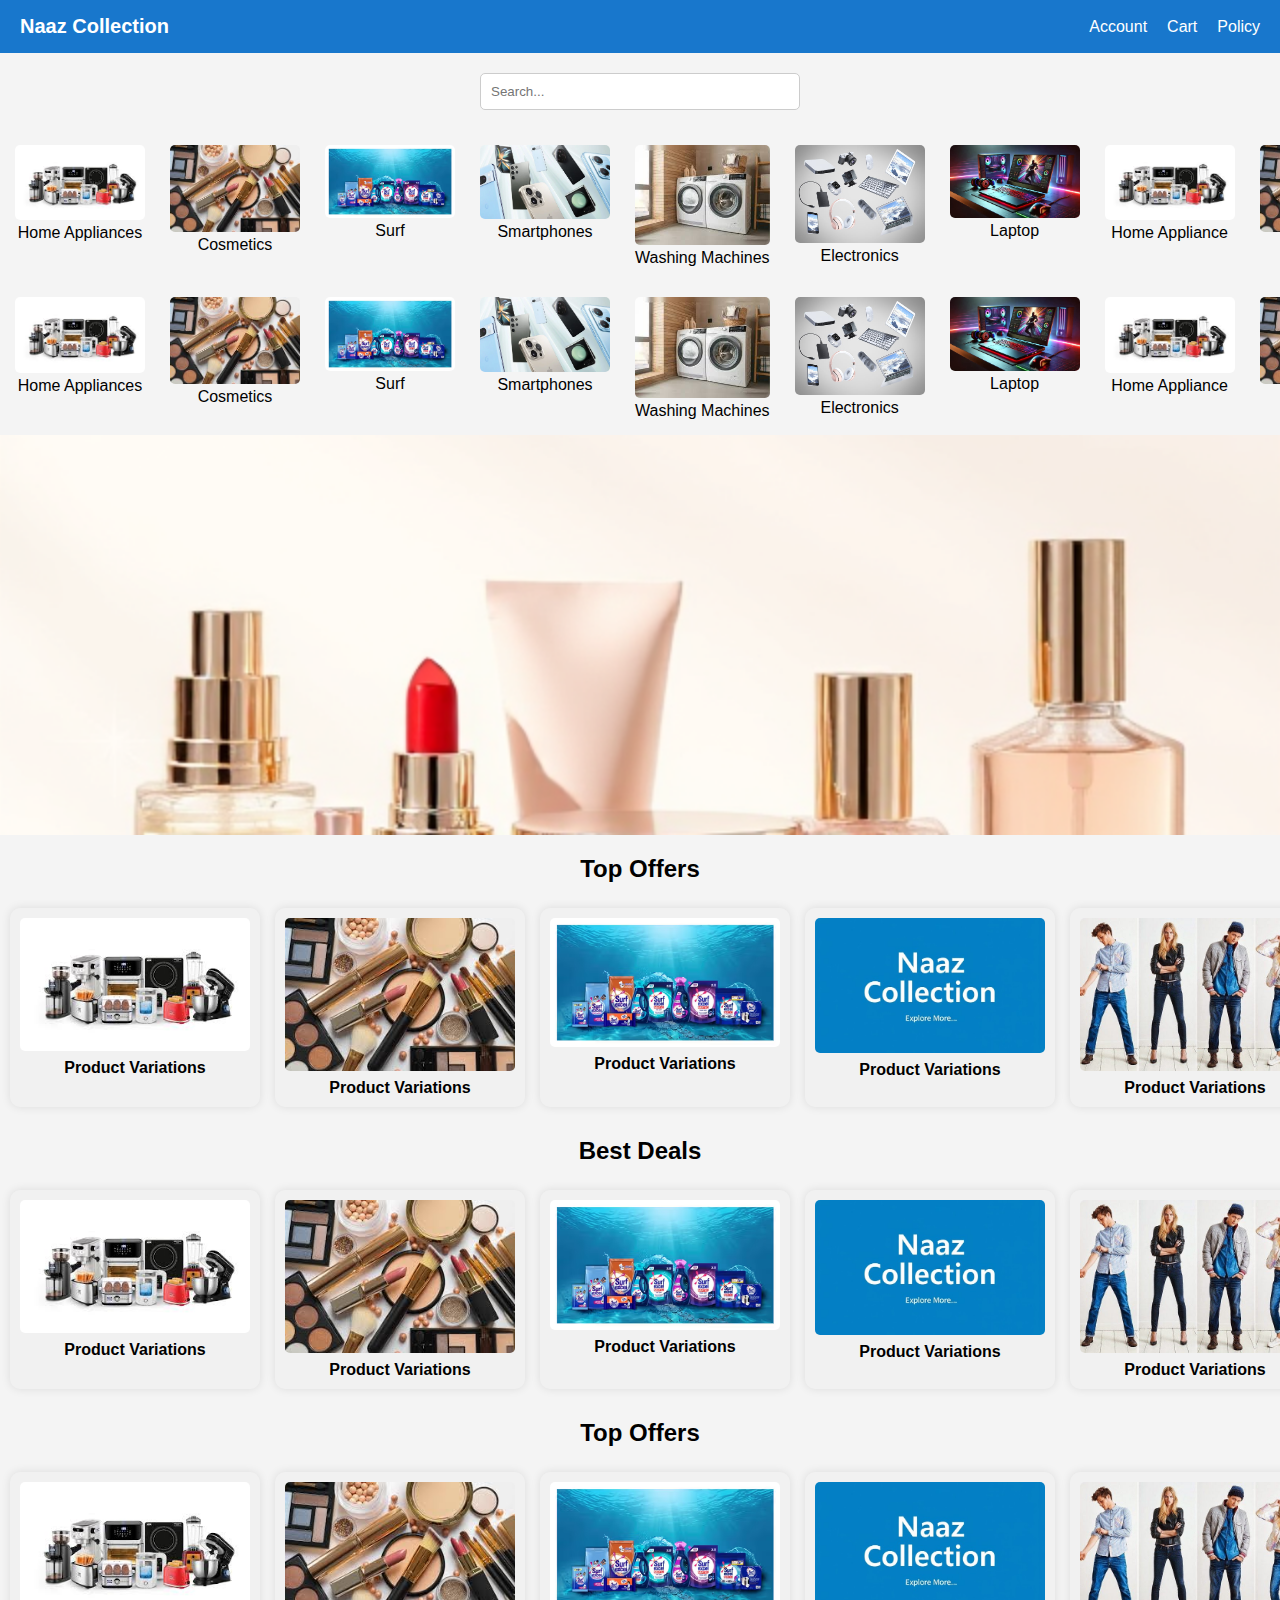
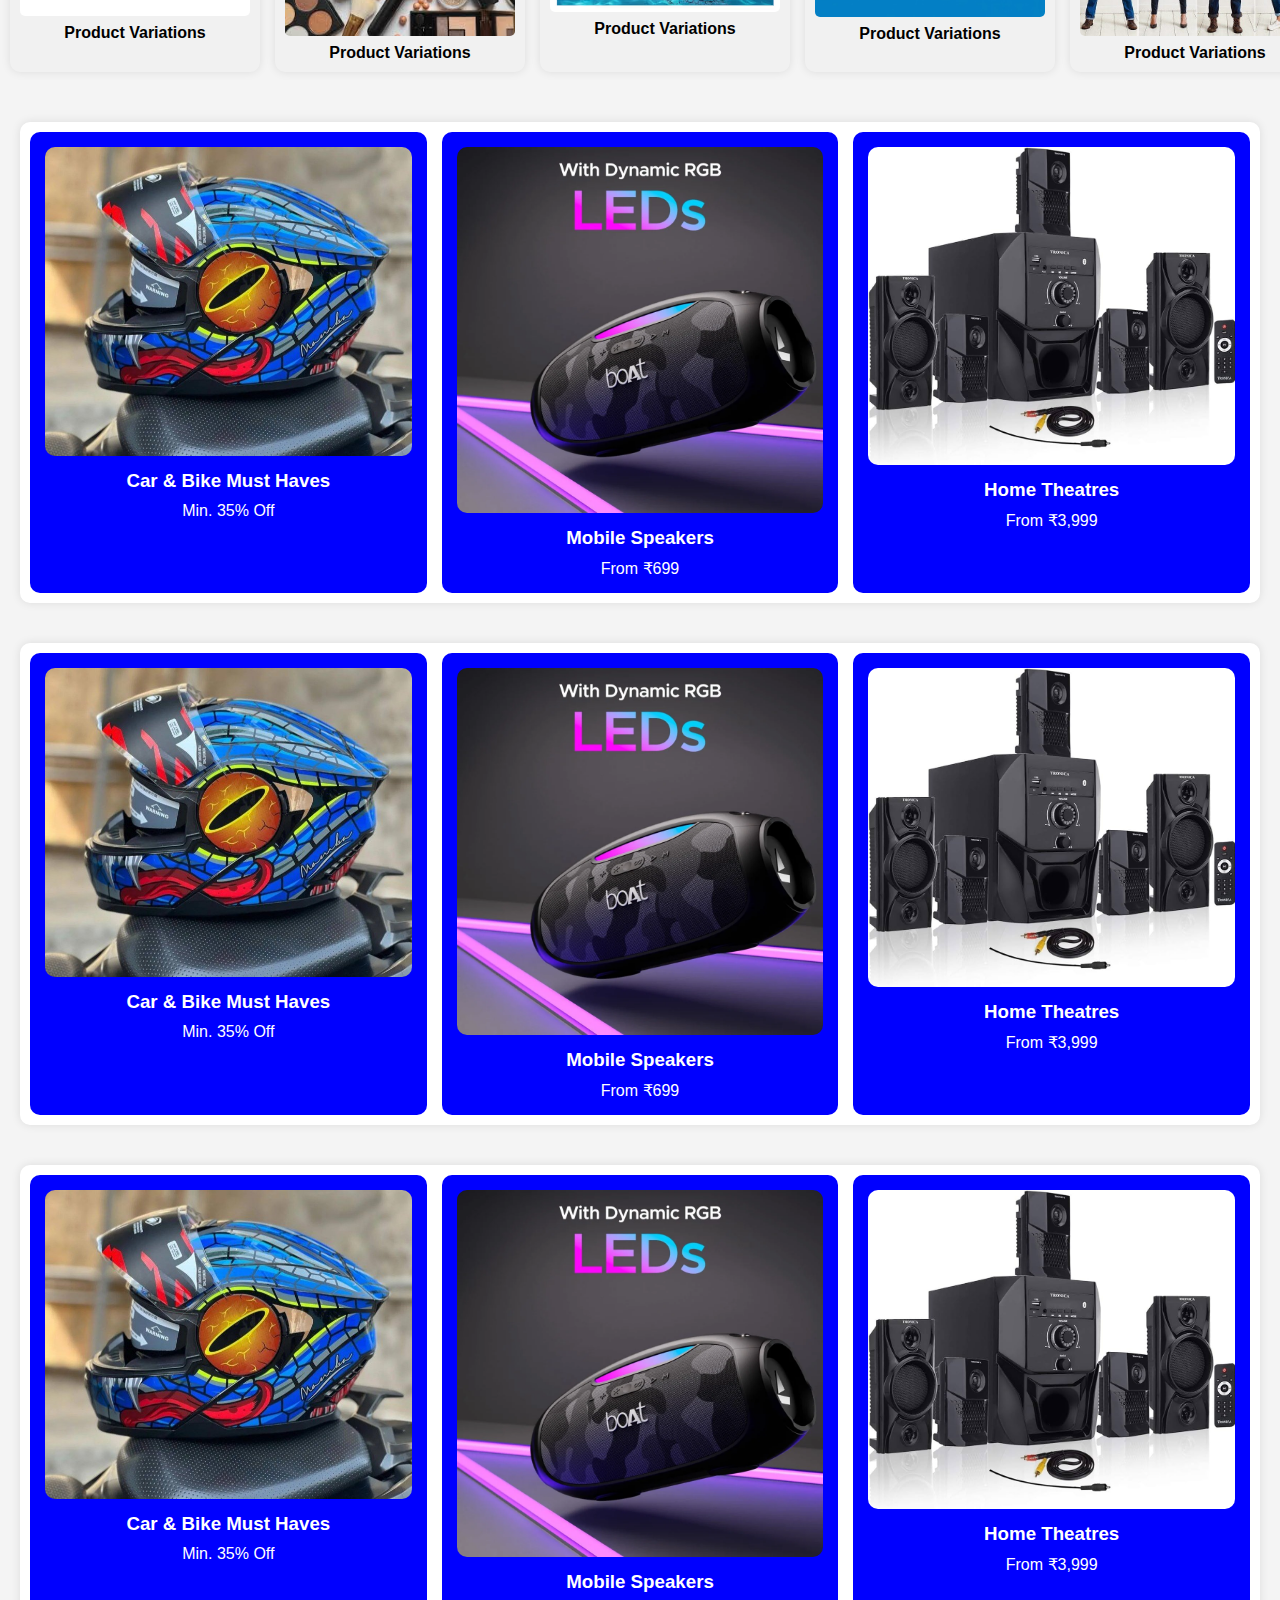
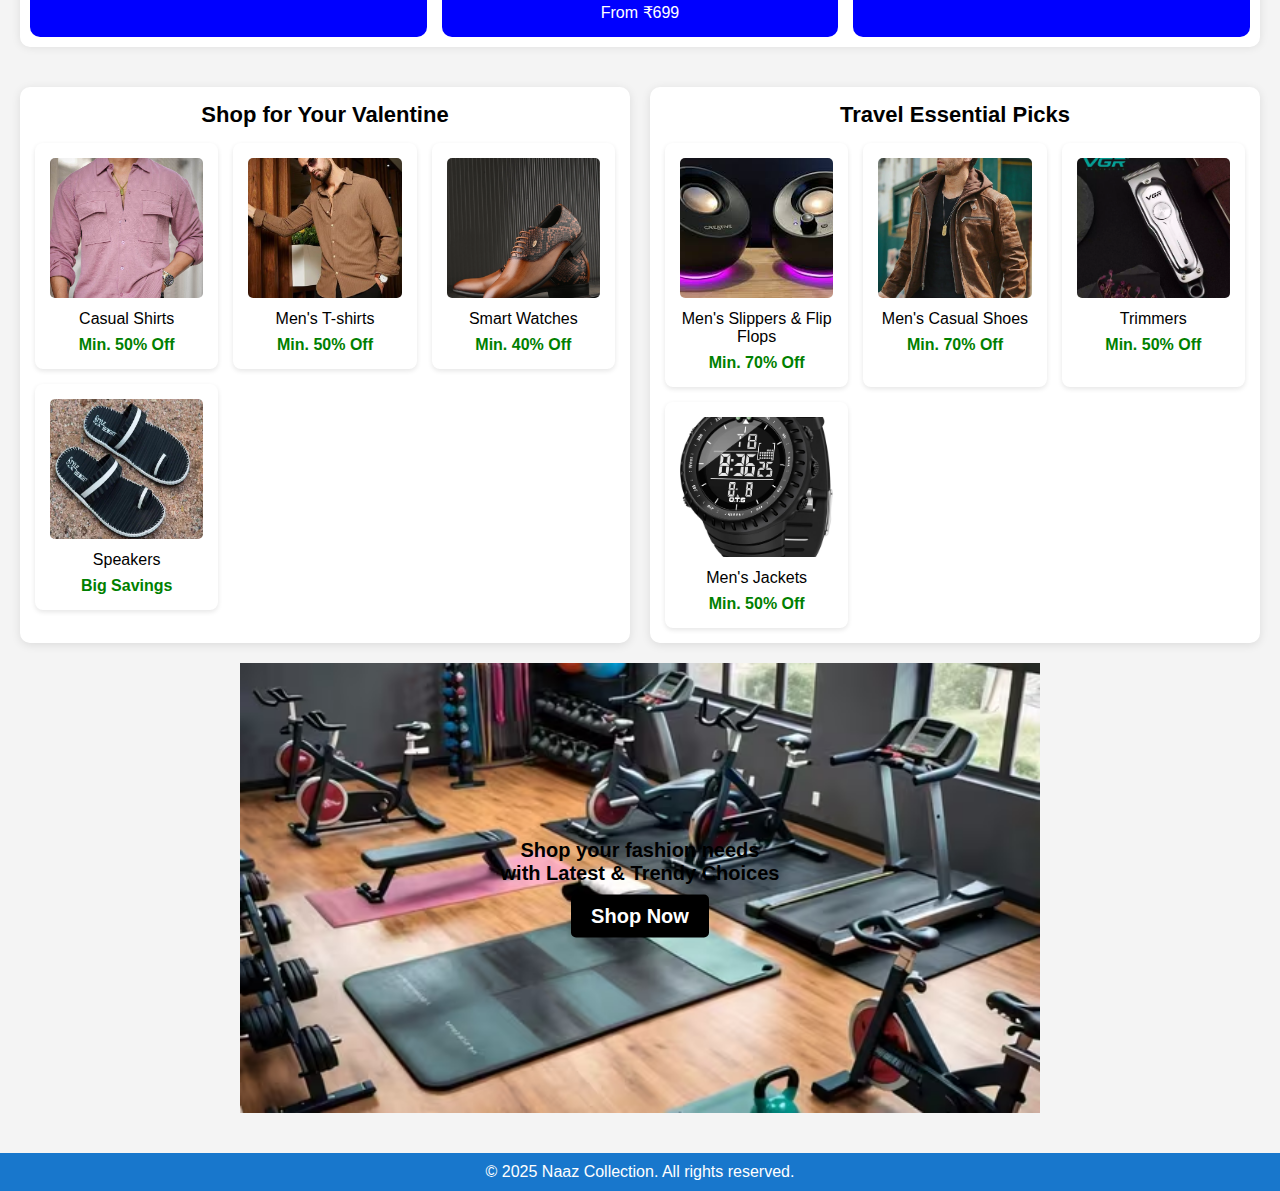
<file: index.html>
<!DOCTYPE html>
<html lang="en">

<head>
    <meta charset="UTF-8">
    <meta name="viewport" content="width=device-width, initial-scale=1.0">
    <title>Naaz Collection</title>

    <link rel="stylesheet" href="style.css">
    <script src="https://cdnjs.cloudflare.com/ajax/libs/OwlCarousel2/2.3.4/owl.carousel.min.js"></script>
    <link rel="stylesheet" href="https://cdnjs.cloudflare.com/ajax/libs/OwlCarousel2/2.3.4/assets/owl.carousel.min.css" />
</head>

<body>
    <header>
        <div class="logo">Naaz Collection</div>
        <nav>
            <ul class="nav-links">
                <li><a href="#">Account</a></li>
                <li><a href="#">Cart</a></li>
               <li><a href="Privacy Policy, Terms and Conditions, Cancellation and Refund,Contact Us & Shipping and Delivery.html">Policy</a></li>
            </ul>
        </nav>
    </header>
    <main>
        <div class="search-container1">
            <div class="search-container">
                <input type="text" id="search-input" placeholder="Search...">
                <div id="search-results" class="search-results"></div>
            </div>
        </div>
        <!-- <ul class="item-list" id="item-list">
            <li class="item">Apple</li>
            <li class="item">Banana</li>
            <li class="item">Orange</li>
            <li class="item">Mango</li>
            <li class="item">Grapes</li>
            <li class="item">Pineapple</li>
        </ul> -->

        <section>
            <div class="scroll-product-section">
                <div class="product-card">
                    <img src="appliance.jpg" alt="Appliances">
                    <p>Home Appliances</p>
                </div>

                <div class="product-card">
                    <img src="cosmetic.jpg" alt="Cosmetics">
                    <p>Cosmetics</p>
                </div>

                <div class="product-card">
                    <img src="surf.avif" alt="Surf Products">
                    <p>Surf</p>
                </div>
                <div class="product-card">
                    <img src="smartphones.webp" alt="Appliances">
                    <p>Smartphones</p>
                </div>
                <div class="product-card">
                    <img src="Washing Machines.jpg" alt="Appliances">
                    <p>Washing Machines</p>
                </div>
                <div class="product-card">
                    <img src="electronic.jpg" alt="Appliances">
                    <p>Electronics</p>
                </div>
                <div class="product-card">
                    <img src="laptop.webp" alt="Appliances">
                    <p>Laptop</p>
                </div>
                <div class="product-card">
                    <img src="appliance.jpg" alt="Appliances">
                    <p>Home Appliance</p>
                </div>

                <div class="product-card">
                    <img src="cosmetic.jpg" alt="Cosmetics">
                    <p>Cosmetic</p>
                </div>

                <div class="product-card">
                    <img src="surf.avif" alt="Surf Products">
                    <p>Surf</p>
                </div>
                <div class="product-card">
                    <img src="smartphones.webp" alt="Appliances">
                    <p>SmartPhone</p>
                </div>
                <div class="product-card">
                    <img src="Washing Machines.jpg" alt="Appliances">
                    <p>Washing Machines</p>
                </div>
                <div class="product-card">
                    <img src="electronic.jpg" alt="Appliances">
                    <p>Electronics</p>
                </div>
                <div class="product-card">
                    <img src="laptop.webp" alt="Appliances">
                    <p>Laptop</p>
                </div>
            </div>

            <section>
                <div class="scroll-product-section">
                    <div class="product-card">
                        <img src="appliance.jpg" alt="Appliances">
                        <p>Home Appliances</p>
                    </div>
    
                    <div class="product-card">
                        <img src="cosmetic.jpg" alt="Cosmetics">
                        <p>Cosmetics</p>
                    </div>
    
                    <div class="product-card">
                        <img src="surf.avif" alt="Surf Products">
                        <p>Surf</p>
                    </div>
                    <div class="product-card">
                        <img src="smartphones.webp" alt="Appliances">
                        <p>Smartphones</p>
                    </div>
                    <div class="product-card">
                        <img src="Washing Machines.jpg" alt="Appliances">
                        <p>Washing Machines</p>
                    </div>
                    <div class="product-card">
                        <img src="electronic.jpg" alt="Appliances">
                        <p>Electronics</p>
                    </div>
                    <div class="product-card">
                        <img src="laptop.webp" alt="Appliances">
                        <p>Laptop</p>
                    </div>
                    <div class="product-card">
                        <img src="appliance.jpg" alt="Appliances">
                        <p>Home Appliance</p>
                    </div>
    
                    <div class="product-card">
                        <img src="cosmetic.jpg" alt="Cosmetics">
                        <p>Cosmetic</p>
                    </div>
    
                    <div class="product-card">
                        <img src="surf.avif" alt="Surf Products">
                        <p>Surf</p>
                    </div>
                    <div class="product-card">
                        <img src="smartphones.webp" alt="Appliances">
                        <p>SmartPhone</p>
                    </div>
                    <div class="product-card">
                        <img src="Washing Machines.jpg" alt="Appliances">
                        <p>Washing Machines</p>
                    </div>
                    <div class="product-card">
                        <img src="electronic.jpg" alt="Appliances">
                        <p>Electronics</p>
                    </div>
                    <div class="product-card">
                        <img src="laptop.webp" alt="Appliances">
                        <p>Laptop</p>
                    </div>
                </div>

        <section class="display">
            <div class="display-banner">
                <img src="Ai.jpg" alt="Slide 1">
                <img src="electronic.jpg" alt="Slide 2">
                <img src="fashion.jpg" alt="Slide 3">
                <img src="hf.jpg" alt="Slide 4">
            </div>
        </section>

        <section class="Varity">
            <h2>Top Offers</h2>
            <div class="card-container">
                <div class="card">
                    <img src="appliance.jpg" alt="Naaz Collection">
                    <h3>Product Variations</h3>
                </div>

                <div class="card">
                    <img src="cosmetic.jpg" alt="Naaz Collection">
                    <h3>Product Variations</h3>
                </div>

                <div class="card">
                    <img src="surf.avif" alt="Naaz Collection">
                    <h3>Product Variations</h3>
                </div>

                <div class="card">
                    <img src="Naaz.jpg" alt="Naaz Collection">
                    <h3>Product Variations</h3>
                </div>


                <div class="card">
                    <img src="fashion.jpg" alt="Naaz Collection">
                    <h3>Product Variations</h3>
                </div>

                <div class="card">
                    <img src="toys.webp" alt="Naaz Collection">
                    <h3>Product Variations</h3>
                </div>

                <div class="card">
                    <img src="speakeralexa.jpg" alt="Naaz Collection">
                    <h3>Product Variations</h3>
                </div>
            </div>
        </section>

        <section class="Varity">
            <h2>Best Deals</h2>
            <div class="card-container">
                <div class="card">
                    <img src="appliance.jpg" alt="Naaz Collection">
                    <h3>Product Variations</h3>
                </div>

                <div class="card">
                    <img src="cosmetic.jpg" alt="Naaz Collection">
                    <h3>Product Variations</h3>
                </div>

                <div class="card">
                    <img src="surf.avif" alt="Naaz Collection">
                    <h3>Product Variations</h3>
                </div>

                <div class="card">
                    <img src="Naaz.jpg" alt="Naaz Collection">
                    <h3>Product Variations</h3>
                </div>

                <div class="card">
                    <img src="fashion.jpg" alt="Naaz Collection">
                    <h3>Product Variations</h3>
                </div>

                <div class="card">
                    <img src="toys.webp" alt="Naaz Collection">
                    <h3>Product Variations</h3>
                </div>

                <div class="card">
                    <img src="speakeralexa.jpg" alt="Naaz Collection">
                    <h3>Product Variations</h3>
                </div>
            </div>
        </section>

        <section class="Varity">
            <h2>Top Offers</h2>
            <div class="card-container">
                <div class="card">
                    <img src="appliance.jpg" alt="Naaz Collection">
                    <h3>Product Variations</h3>
                </div>

                <div class="card">
                    <img src="cosmetic.jpg" alt="Naaz Collection">
                    <h3>Product Variations</h3>
                </div>

                <div class="card">
                    <img src="surf.avif" alt="Naaz Collection">
                    <h3>Product Variations</h3>
                </div>

                <div class="card">
                    <img src="Naaz.jpg" alt="Naaz Collection">
                    <h3>Product Variations</h3>
                </div>


                <div class="card">
                    <img src="fashion.jpg" alt="Naaz Collection">
                    <h3>Product Variations</h3>
                </div>

                <div class="card">
                    <img src="toys.webp" alt="Naaz Collection">
                    <h3>Product Variations</h3>
                </div>

                <div class="card">
                    <img src="speakeralexa.jpg" alt="Naaz Collection">
                    <h3>Product Variations</h3>
                </div>
            </div>
        </section>

        <section class="blue-box">
            <div class="carousel1">
                <div class="card1">
                    <img src="helmet.jpg" alt="Car & Bike Must Haves">
                    <h3>Car & Bike Must Haves</h3>
                    <p>Min. 35% Off</p>
                </div>
                <div class="card1">
                    <img src="speaker.webp" alt="Mobile Speakers">
                    <h3>Mobile Speakers</h3>
                    <p>From ₹699</p>
                </div>
                <div class="card1">
                    <img src="home theater.jpg" alt="Home Theatres">
                    <h3>Home Theatres</h3>
                    <p>From ₹3,999</p>
                </div>
            </div>
        </section>

        <section class="blue-box">
            <div class="carousel1">
                <div class="card1">
                    <img src="helmet.jpg" alt="Car & Bike Must Haves">
                    <h3>Car & Bike Must Haves</h3>
                    <p>Min. 35% Off</p>
                </div>
                <div class="card1">
                    <img src="speaker.webp" alt="Mobile Speakers">
                    <h3>Mobile Speakers</h3>
                    <p>From ₹699</p>
                </div>
                <div class="card1">
                    <img src="home theater.jpg" alt="Home Theatres">
                    <h3>Home Theatres</h3>
                    <p>From ₹3,999</p>
                </div>
            </div>
        </section>

        <section class="blue-box">
            <div class="carousel1">
                <div class="card1">
                    <img src="helmet.jpg" alt="Car & Bike Must Haves">
                    <h3>Car & Bike Must Haves</h3>
                    <p>Min. 35% Off</p>
                </div>
                <div class="card1">
                    <img src="speaker.webp" alt="Mobile Speakers">
                    <h3>Mobile Speakers</h3>
                    <p>From ₹699</p>
                </div>
                <div class="card1">
                    <img src="home theater.jpg" alt="Home Theatres">
                    <h3>Home Theatres</h3>
                    <p>From ₹3,999</p>
                </div>
            </div>
        </section>

        <section>
            <div class="container">
                <div class="section">
                    <h2>Shop for Your Valentine</h2>
                    <div class="products">
                        <div class="product">
                            <img src="shirt.jpg" alt="Casual Shirts">
                            <p>Casual Shirts</p>
                            <p class="discount">Min. 50% Off</p>
                        </div>
                        <div class="product">
                            <img src="shirt 2.avif" alt="Men's T-shirts">
                            <p>Men's T-shirts</p>
                            <p class="discount">Min. 50% Off</p>
                        </div>
                        <div class="product">
                            <img src="shoe.webp" alt="Smart Watches">
                            <p>Smart Watches</p>
                            <p class="discount">Min. 40% Off</p>
                        </div>
                        <div class="product">
                            <img src="slipper.webp" alt="Speakers">
                            <p>Speakers</p>
                            <p class="discount">Big Savings</p>
                        </div>
                    </div>
                </div>

                <div class="section">
                    <h2>Travel Essential Picks</h2>
                    <div class="products">
                        <div class="product">
                            <img src="speakeralexa.jpg" alt="Men's Slippers & Flip Flops">
                            <p>Men's Slippers & Flip Flops</p>
                            <p class="discount">Min. 70% Off</p>
                        </div>
                        <div class="product">
                            <img src="jacket.jpg" alt="Men's Casual Shoes">
                            <p>Men's Casual Shoes</p>
                            <p class="discount">Min. 70% Off</p>
                        </div>
                        <div class="product">
                            <img src="trimme.webp" alt="Trimmers">
                            <p>Trimmers</p>
                            <p class="discount">Min. 50% Off</p>
                        </div>
                        <div class="product">
                            <img src="watch.jpg" alt="Men's Jackets">
                            <p>Men's Jackets</p>
                            <p class="discount">Min. 50% Off</p>
                        </div>
                    </div>
                </div>

                <div class="banner">
                    <img src="gym.avif" alt="Men's Jackets">
                    <div class="text-overlay">
                        <p>Shop your fashion needs</p>
                        <p>with Latest & Trendy Choices</p>
                        <a href="#" class="shop-now">Shop Now</a>
                    </div>
                </div>

            </div>
        </section>

    </main>
    <script src="script.js"></script>

    <footer>
        <p>© 2025 Naaz Collection. All rights reserved.</p>
    </footer>
</body>

</html>
</file>
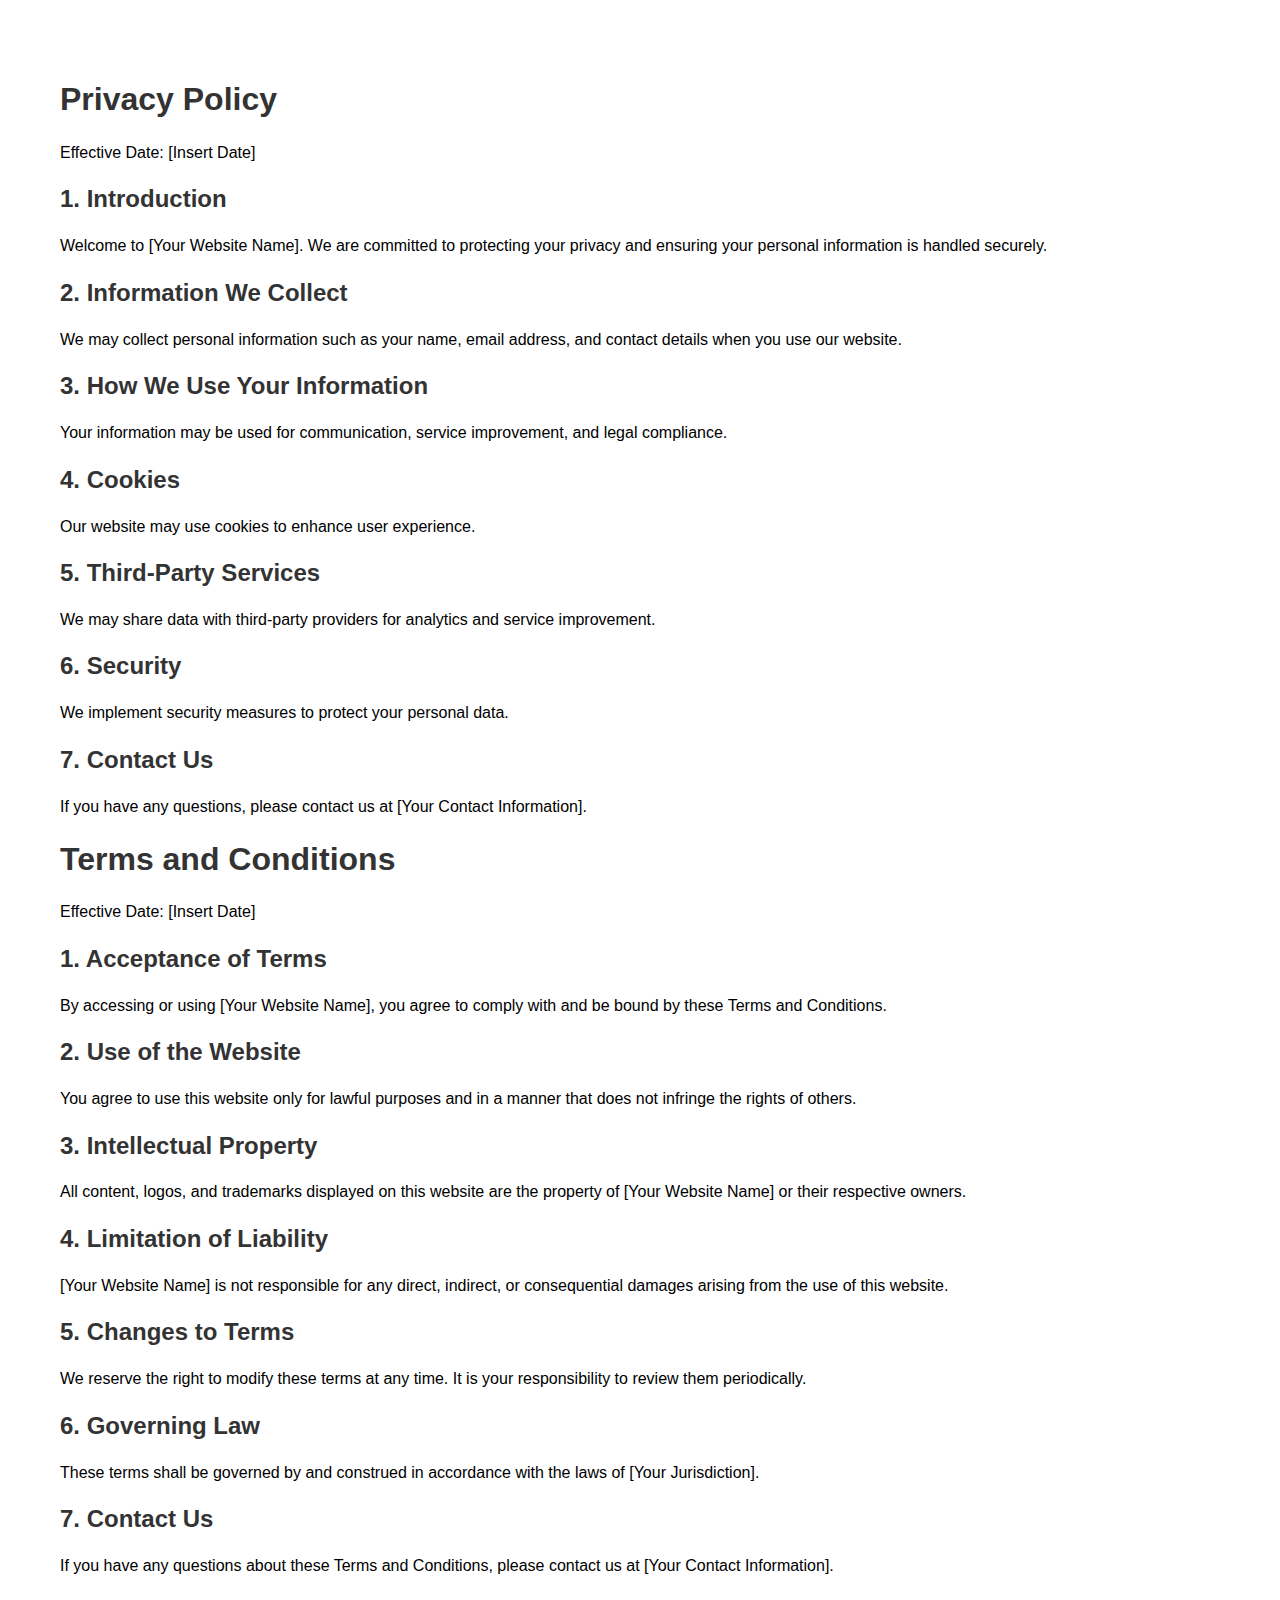
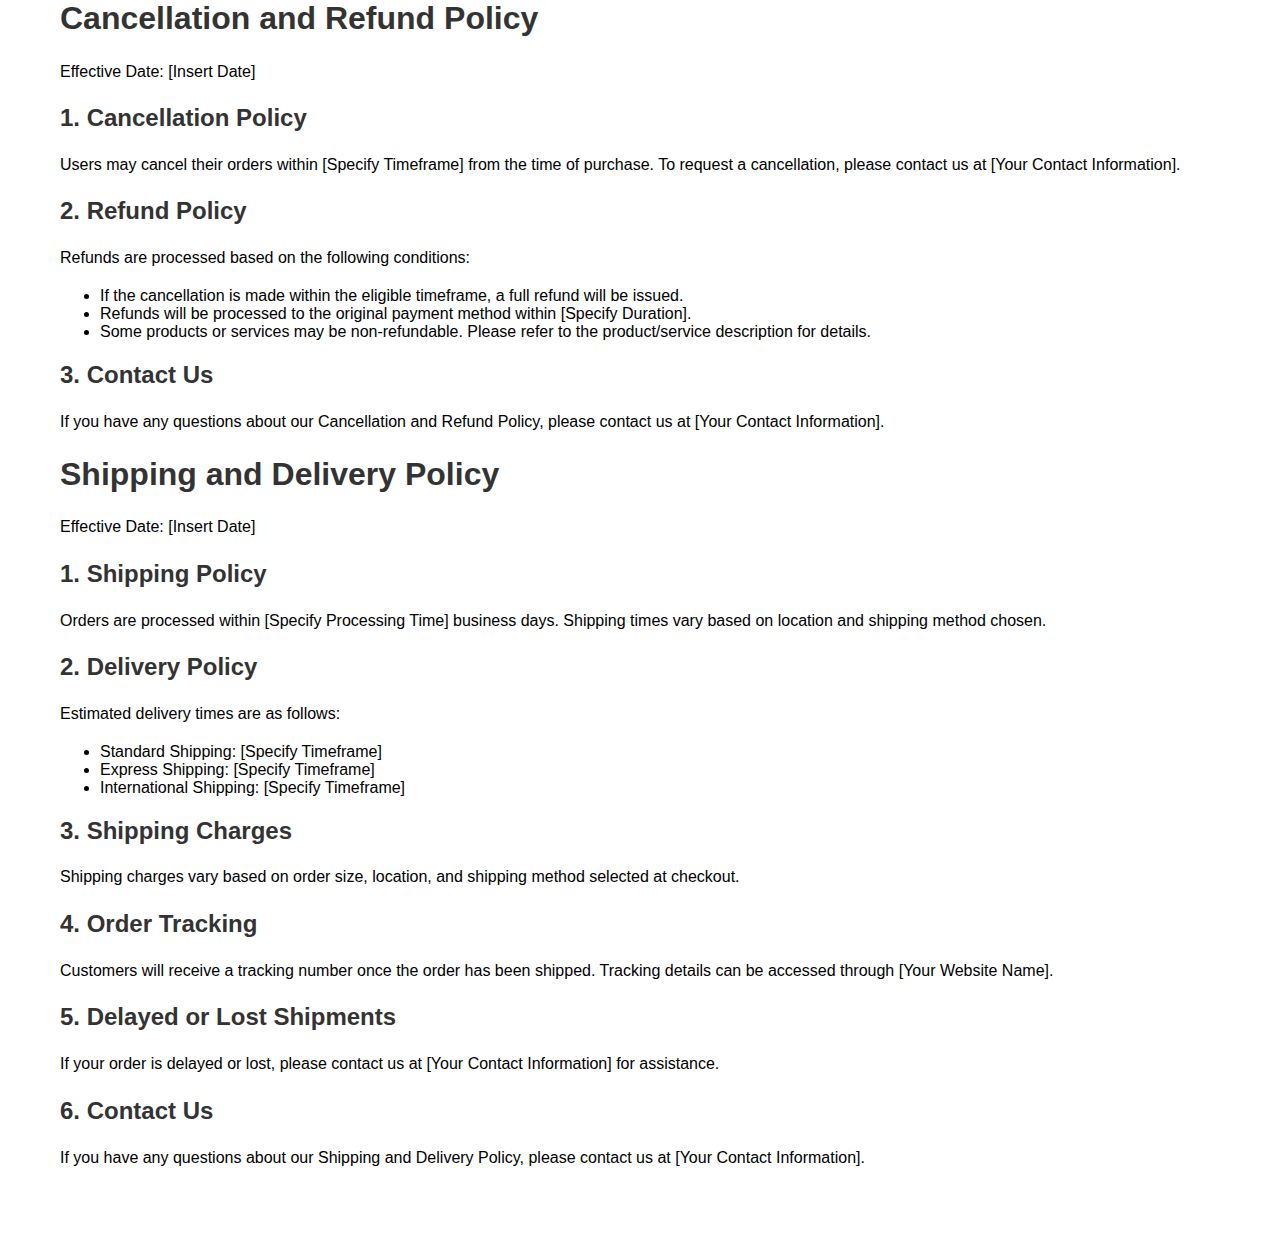
<file: pp.html>
<!DOCTYPE html>
<html lang="en">
<head>
    <meta charset="UTF-8">
    <meta name="viewport" content="width=device-width, initial-scale=1.0">
    <title>Privacy Policy, Terms and Conditions, Cancellation and Refund,Contact Us & Shipping and Delivery</title>
    <style>
        body { font-family: Arial, sans-serif; margin: 40px; padding: 20px; }
        h1, h2 { color: #333; }
        p { line-height: 1.6; }
    </style>
</head>
<body>
    <h1>Privacy Policy</h1>
    <p>Effective Date: [Insert Date]</p>
    
    <h2>1. Introduction</h2>
    <p>Welcome to [Your Website Name]. We are committed to protecting your privacy and ensuring your personal information is handled securely.</p>
    
    <h2>2. Information We Collect</h2>
    <p>We may collect personal information such as your name, email address, and contact details when you use our website.</p>
    
    <h2>3. How We Use Your Information</h2>
    <p>Your information may be used for communication, service improvement, and legal compliance.</p>
    
    <h2>4. Cookies</h2>
    <p>Our website may use cookies to enhance user experience.</p>
    
    <h2>5. Third-Party Services</h2>
    <p>We may share data with third-party providers for analytics and service improvement.</p>
    
    <h2>6. Security</h2>
    <p>We implement security measures to protect your personal data.</p>
    
    <h2>7. Contact Us</h2>
    <p>If you have any questions, please contact us at [Your Contact Information].</p>

    <h1>Terms and Conditions</h1>
    <p>Effective Date: [Insert Date]</p>

    <h2>1. Acceptance of Terms</h2>
    <p>By accessing or using [Your Website Name], you agree to comply with and be bound by these Terms and Conditions.</p>
    
    <h2>2. Use of the Website</h2>
    <p>You agree to use this website only for lawful purposes and in a manner that does not infringe the rights of others.</p>
    
    <h2>3. Intellectual Property</h2>
    <p>All content, logos, and trademarks displayed on this website are the property of [Your Website Name] or their respective owners.</p>
    
    <h2>4. Limitation of Liability</h2>
    <p>[Your Website Name] is not responsible for any direct, indirect, or consequential damages arising from the use of this website.</p>
    
    <h2>5. Changes to Terms</h2>
    <p>We reserve the right to modify these terms at any time. It is your responsibility to review them periodically.</p>
    
    <h2>6. Governing Law</h2>
    <p>These terms shall be governed by and construed in accordance with the laws of [Your Jurisdiction].</p>
    
    <h2>7. Contact Us</h2>
    <p>If you have any questions about these Terms and Conditions, please contact us at [Your Contact Information].</p>

    <h1>Cancellation and Refund Policy</h1>
    <p>Effective Date: [Insert Date]</p>

    <h2>1. Cancellation Policy</h2>
    <p>Users may cancel their orders within [Specify Timeframe] from the time of purchase. To request a cancellation, please contact us at [Your Contact Information].</p>
    
    <h2>2. Refund Policy</h2>
    <p>Refunds are processed based on the following conditions:</p>
    <ul>
        <li>If the cancellation is made within the eligible timeframe, a full refund will be issued.</li>
        <li>Refunds will be processed to the original payment method within [Specify Duration].</li>
        <li>Some products or services may be non-refundable. Please refer to the product/service description for details.</li>
    </ul>
    
    <h2>3. Contact Us</h2>
    <p>If you have any questions about our Cancellation and Refund Policy, please contact us at [Your Contact Information].</p>

    <h1>Shipping and Delivery Policy</h1>
    <p>Effective Date: [Insert Date]</p>

    <h2>1. Shipping Policy</h2>
    <p>Orders are processed within [Specify Processing Time] business days. Shipping times vary based on location and shipping method chosen.</p>
    
    <h2>2. Delivery Policy</h2>
    <p>Estimated delivery times are as follows:</p>
    <ul>
        <li>Standard Shipping: [Specify Timeframe]</li>
        <li>Express Shipping: [Specify Timeframe]</li>
        <li>International Shipping: [Specify Timeframe]</li>
    </ul>
    
    <h2>3. Shipping Charges</h2>
    <p>Shipping charges vary based on order size, location, and shipping method selected at checkout.</p>
    
    <h2>4. Order Tracking</h2>
    <p>Customers will receive a tracking number once the order has been shipped. Tracking details can be accessed through [Your Website Name].</p>
    
    <h2>5. Delayed or Lost Shipments</h2>
    <p>If your order is delayed or lost, please contact us at [Your Contact Information] for assistance.</p>
    
    <h2>6. Contact Us</h2>
    <p>If you have any questions about our Shipping and Delivery Policy, please contact us at [Your Contact Information].</p>
</body>
</html>
</file>
<file: style.css>
/* Reset default margin and padding */
* {
    margin: 0;
    padding: 0;
    box-sizing: border-box;
    font-family: Arial, sans-serif;
}

body {
    background-color: #f4f4f4;
}

/* Header */
header {
    background: #1877cc;
    color: white;
    display: flex;
    justify-content: space-between;
    align-items: center;
    padding: 15px 20px;
}

.logo {
    font-size: 20px;
    font-weight: bold;
}

.nav-links {
    list-style: none;
    display: flex;
    gap: 20px;
}

.nav-links li {
    display: inline;
}

.nav-links a {
    color: white;
    text-decoration: none;
    font-size: 16px;
}

/* Search Bar */
.search-container1 {
    width: 50%;
    margin: 20px auto;
    position: relative;
}
.search-container {
    width: 50%;
    margin: 20px auto;
    position: relative;
}

#search-box {
    width: 100%;
  
    padding: 12px 40px; /* Extra space for the icon */
    border: 2px solid #007bff;
    border-radius: 25px;
    font-size: 16px;
    outline: none;
    transition: 0.3s;
    background: white url('https://cdn-icons-png.flaticon.com/512/622/622669.png') no-repeat 10px center;
    background-size: 20px;
}

#search-box:focus {
    border-color: #0056b3;
    box-shadow: 0px 6px 12px rgba(0, 123, 255, 0.3);
}

.search-results {
    position: absolute;
    top: 40px;
    width: 100%;
    border: 1px solid #ccc;
    border-radius: 4px;
    background-color: #fff;
    max-height: 200px;
    overflow-y: auto;
    display: none;
}

.search-results div {
    padding: 10px;
    cursor: pointer;
}

.search-results div:hover {
    background-color: #f0f0f0;
}

/* Responsive */
@media (max-width: 768px) {
    .search-container {
        width: 80%;
    }

    .item-list {
        width: 80%;
    }
}

.search-container input {
    width: 100%;
    max-width: 400px;
    padding: 10px;
    border-radius: 5px;
    border: 1px solid #ccc;
}

/* Product Section */
/* Scrollable Product Section */
.scroll-product-section {
    display: flex;
    overflow-x: auto;
    white-space: nowrap;
    scroll-snap-type: x mandatory;
    gap: 5px; /* Reduced space between items */
    padding: 5px;
}

/* Hide scrollbar for Webkit browsers (Chrome, Safari) */
.scroll-product-section::-webkit-scrollbar {
    height: 6px; /* Thinner scrollbar */
}

.scroll-product-section::-webkit-scrollbar-thumb {
    background-color: #888;
    border-radius: 3px;
}

.scroll-product-section::-webkit-scrollbar-track {
    background-color: #f1f1f1;
}

/* Product Card - Reduced Size */
.product-card {
    flex: 0 0 150px; /* Smaller product width */
    scroll-snap-align: center;
    padding: 10px;
    border-radius: 8px; 
    text-align: center;
}

/* Product Images - Adjusted Size */
.product-card img {
    width: 100%;
    max-height: 120px;
    object-fit: cover;
    border-radius: 5px;
}

/* Responsive settings for smaller screens */
@media (max-width: 768px) {
    .scroll-product-section {
        overflow-x: scroll;
    }
}

/* Display Section */
.display {
    width: 100vw;
    height: 400px;
    overflow: hidden;
    position: relative;
}

/* Banner Container */
.display-banner {
    display: flex;
    width: 400%;
    height: 100%;
    transition: transform 0.5s ease-in-out;
}

/* Banner Images */
.display-banner img {
    width: 100vw;
    height: 100%;
    object-fit: cover;
}

/* Responsive Styles */
@media screen and (max-width: 768px) {
    .display {
        height: 250px;
    }

    .display-banner img {
        height: 250px;
    }
}

/* General Styling */
.Varity {
    position: relative;
    width: 100%;
    margin: 20px 0;
    text-align: center;
    
}

.Varity h2 {
    font-size: 24px;
    margin-bottom: 15px;
}

/* Scrollable Card Container */
.card-container {
    display: flex;
    gap: 15px;
    padding: 10px;
    overflow-x: auto; /* Enable horizontal scrolling */
    white-space: nowrap; /* Prevent wrapping */
    scroll-snap-type: x mandatory;
    scroll-behavior: smooth;
}

/* Custom Scrollbar */
.card-container::-webkit-scrollbar {
    height: 6px;
}

.card-container::-webkit-scrollbar-thumb {
    background-color: #888;
    border-radius: 4px;
}

.card-container::-webkit-scrollbar-track {
    background-color: #f1f1f1;
}

/* Individual Card Styling */
.card {
    flex: 0 0 250px; /* Fixed width */
    background: #f1f1f1;
    border-radius: 10px;
    box-shadow: 0 0 10px rgba(0, 0, 0, 0.1);
    overflow: hidden;
    display: flex;
    flex-direction: column;
    align-items: center;
    padding: 10px;
    transition: transform 0.3s ease-in-out;
    scroll-snap-align: center; /* Ensures smooth snapping */
}

.card:hover {
    transform: scale(1.05);
}

/* Image inside Card */
.card img {
    width: 100%;
    height: auto;
    border-radius: 5px;
}

/* Card Title */
.card h3 {
    font-size: 16px;
    font-weight: bold;
    margin-top: 8px;
}

/* Responsive Design */
@media screen and (max-width: 768px) { /* Mobile */
    .card-container {
        overflow-x: scroll; /* Enables horizontal scrolling */
        display: flex;
    }

    .card {
        flex: 0 0 80%; /* Larger cards for mobile */
    }
}

/* Blue Box Styling */
.blue-box {
    padding: 20px;
    color: white;
    text-align: center;
    display: flex;
    justify-content: center; /* Centers content */
}
/* Carousel Styling */
.carousel1 {
    display: flex;
    overflow-x: auto;
    scroll-behavior: smooth;
    gap: 15px;
    padding: 10px;
    background: white;
    border-radius: 10px;
    box-shadow: 0 0 10px rgba(0,0,0,0.1);
    white-space: nowrap;
}
.card1 {
    min-width: 300px;
    background: blue;
    color: white;
    padding: 15px;
    border-radius: 10px;
    text-align: center;
    flex: 1;
}
.card1 img {
    width: 100%;
    height: auto;
    border-radius: 10px;
}
.card1 h3 {
    margin: 10px 0;
}
.card1 p {
    font-size: 16px;
}
@media screen and (max-width: 768px) {
    .carousel1 {
        flex-direction: row;
        align-items: center;
    }
    .card1 {
        width: 90%;
    }
}

/* Container Setup */
.container {
    display: flex;
    flex-wrap: wrap;
    gap: 20px;
    padding: 20px;
    justify-content: center;
}

/* Section Styling */
.section {
    flex: 1;
    min-width: 300px;
    background: white;
    padding: 15px;
    border-radius: 10px;
    box-shadow: 0 2px 10px rgba(0, 0, 0, 0.1);
    text-align: center;
}
.section h2 {
    margin-bottom: 15px;
    font-size: 22px;
}

/* Product Grid */
.products {
    display: grid;
    grid-template-columns: repeat(auto-fit, minmax(180px, 1fr));
    gap: 15px;
}

/* Product Card */
.product {
    background: #fff;
    padding: 15px;
    border-radius: 8px;
    text-align: center;
    box-shadow: 0 2px 5px rgba(0, 0, 0, 0.1);
    transition: transform 0.3s ease-in-out;
}
.product:hover {
    transform: scale(1.05);
}

/* Product Image */
.product img {
    width: 100%;
    height: 140px;
    object-fit: cover;
    border-radius: 5px;
}

/* Product Text */
.product p {
    font-size: 16px;
    margin-top: 8px;
}
.discount {
    color: green;
    font-weight: bold;
}


/* Banner Section */
.banner {
    position: relative;
    width: 90%;
    max-width: 800px;
    border-radius: var(--banner-radius);
    overflow: hidden;
    text-align: center;
}

.banner img {
    width: 100%;
    height: auto;
    border-radius: var(--banner-radius);
    display: block;
}

.text-overlay {
    position: absolute;
    top: 50%;
    left: 50%;
    transform: translate(-50%, -50%);
    text-align: center;
    color: var(--banner-text-color);
    font-size: 20px;
    font-weight: bold;
    background: var(--banner-overlay-bg);
    padding: 15px;
    border-radius: 10px;
    width: 80%;
    max-width: 400px;
}

.shop-now {
    background: #000;
    color: white;
    padding: 10px 20px;
    border-radius: 5px;
    text-decoration: none;
    margin-top: 10px;
    display: inline-block;
    transition: background 0.3s;
}

.shop-now:hover {
    background: #444;
}

/* Responsive Design */
@media screen and (max-width: 768px) {
    .text-overlay {
        font-size: 16px;
        padding: 10px;
    }
    .shop-now {
        padding: 8px 16px;
        font-size: 14px;
    }
}

@media screen and (max-width: 480px) {
    .text-overlay {
        font-size: 14px;
        padding: 8px;
        width: 90%;
    }
    .shop-now {
        padding: 6px 12px;
        font-size: 12px;
    }
}

/* Footer */
footer {
    background: #1877cc;
    color: white;
    text-align: center;
    padding: 10px;
    margin-top: 20px;
}
</file>
